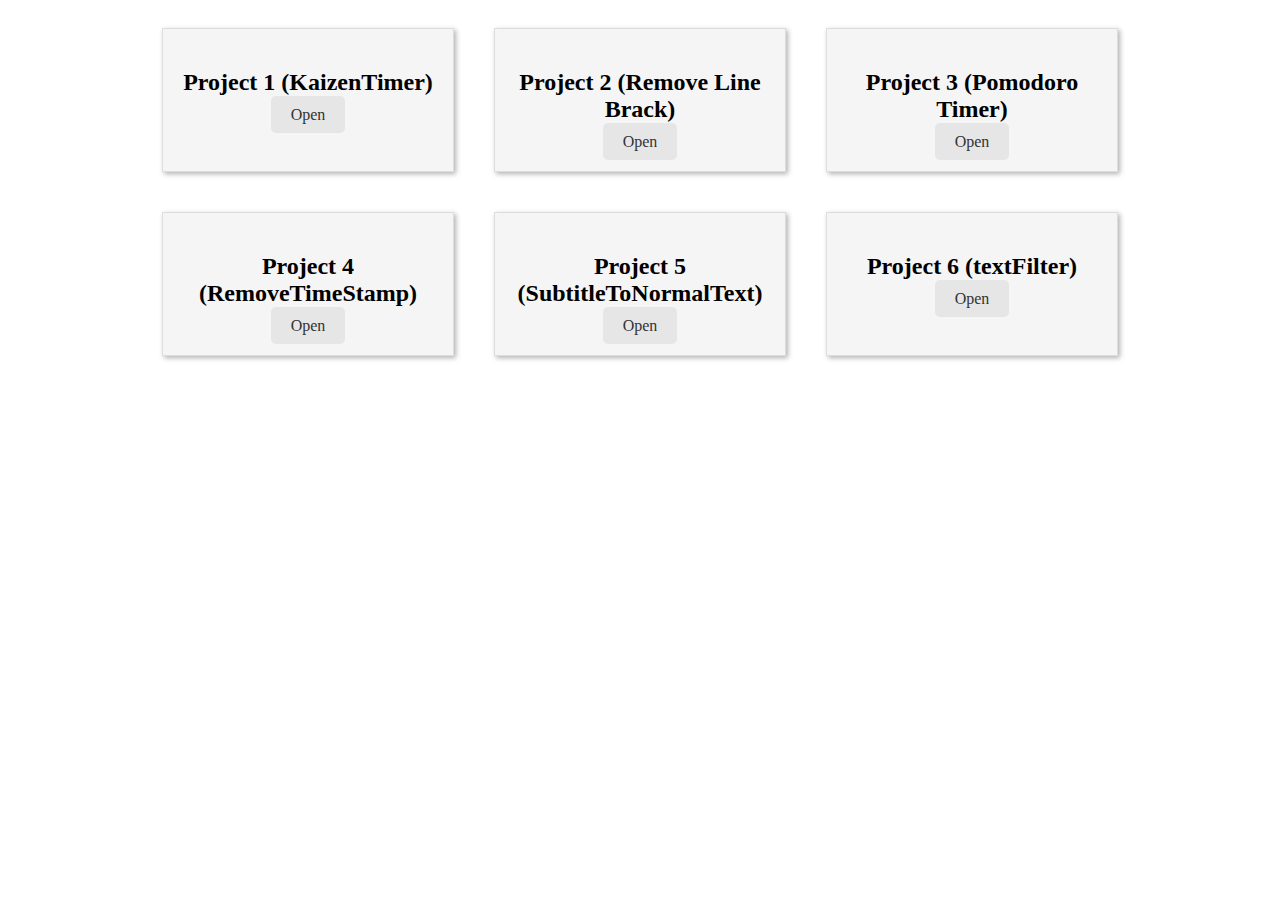
<file: index.html>
<!DOCTYPE html>
<html>
  <head>
    <title>আমার প্রোজেক্ট</title>
    <link rel="stylesheet" href="style.css" />
  </head>
  <body>
    <div class="container">
      <div class="card">
        <h2>Project 1 (KaizenTimer)</h2>
        <a href="./KaizenTimer/index.html">Open</a>
      </div>
      <div class="card">
        <h2>Project 2 (Remove Line Brack)</h2>
        <a href="./RemoveLineBrack/RemoveLineBrack.html">Open</a>
      </div>
      <div class="card">
        <h2>Project 3 (Pomodoro Timer)</h2>
        <a href="./PomodoroTimer/index.html">Open</a>
      </div>
      <div class="card">
        <h2>Project 4 (RemoveTimeStamp)</h2>
        <a href="./RemoveTimeStamp/index.html">Open</a>
      </div>

      <div class="card">
        <h2>Project 5 (SubtitleToNormalText)</h2>
        <a href="./SubtitleToNormalText/index.html">Open</a>
      </div>
	  <div class="card">
        <h2>Project 6 (textFilter)</h2>
        <a href="./textFilter/index.html">Open</a>
      </div>
    </div>
  </body>
</html>
</file>
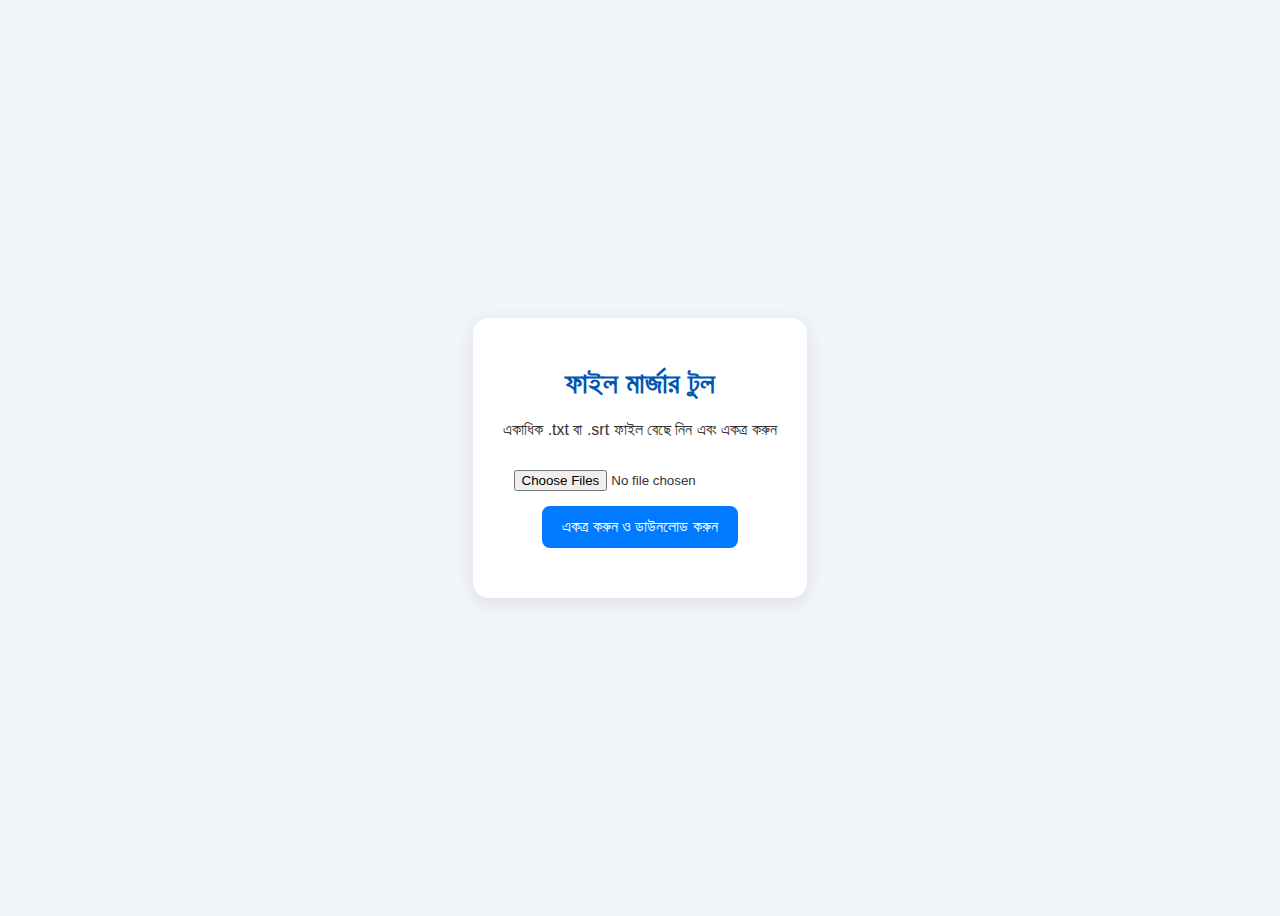
<file: addfile/index.html>
<!DOCTYPE html>
<html lang="bn">
<head>
<meta charset="UTF-8">
<meta name="viewport" content="width=device-width, initial-scale=1.0">
<title>ফাইল মার্জার টুল</title>
<style>
  body {
    font-family: "Segoe UI", sans-serif;
    background: #f2f6fa;
    color: #333;
    display: flex;
    flex-direction: column;
    align-items: center;
    justify-content: center;
    height: 100vh;
  }

  .container {
    background: white;
    padding: 30px;
    border-radius: 16px;
    box-shadow: 0 4px 20px rgba(0,0,0,0.1);
    max-width: 450px;
    text-align: center;
  }

  h1 {
    margin-bottom: 20px;
    font-size: 1.8rem;
    color: #0056b3;
  }

  input[type="file"] {
    margin: 15px 0;
  }

  button {
    background: #007bff;
    color: white;
    border: none;
    padding: 12px 20px;
    font-size: 16px;
    border-radius: 8px;
    cursor: pointer;
    transition: background 0.3s;
  }

  button:hover {
    background: #0056b3;
  }

  .output {
    margin-top: 20px;
    word-wrap: break-word;
  }
</style>
</head>
<body>
  <div class="container">
    <h1>ফাইল মার্জার টুল</h1>
    <p>একাধিক .txt বা .srt ফাইল বেছে নিন এবং একত্র করুন</p>
    <input type="file" id="fileInput" multiple accept=".txt,.srt">
    <br>
    <button id="mergeBtn">একত্র করুন ও ডাউনলোড করুন</button>
    <div class="output" id="output"></div>
  </div>

  <script>
    document.getElementById("mergeBtn").addEventListener("click", async () => {
      const files = document.getElementById("fileInput").files;
      if (files.length === 0) {
        alert("দয়া করে অন্তত একটি ফাইল নির্বাচন করুন!");
        return;
      }

      let mergedText = "";

      for (let i = 0; i < files.length; i++) {
        const file = files[i];
        const text = await file.text();
        mergedText += `\n\n=== ${file.name} ===\n` + text;
      }

      const blob = new Blob([mergedText], { type: "text/plain" });
      const url = URL.createObjectURL(blob);
      const a = document.createElement("a");
      a.href = url;
      a.download = "merged_file.txt";
      a.click();
      URL.revokeObjectURL(url);

      document.getElementById("output").innerText = "✅ ফাইল সফলভাবে একত্রিত হয়েছে এবং ডাউনলোড শুরু হয়েছে!";
    });
  </script>
</body>
</html>
</file>
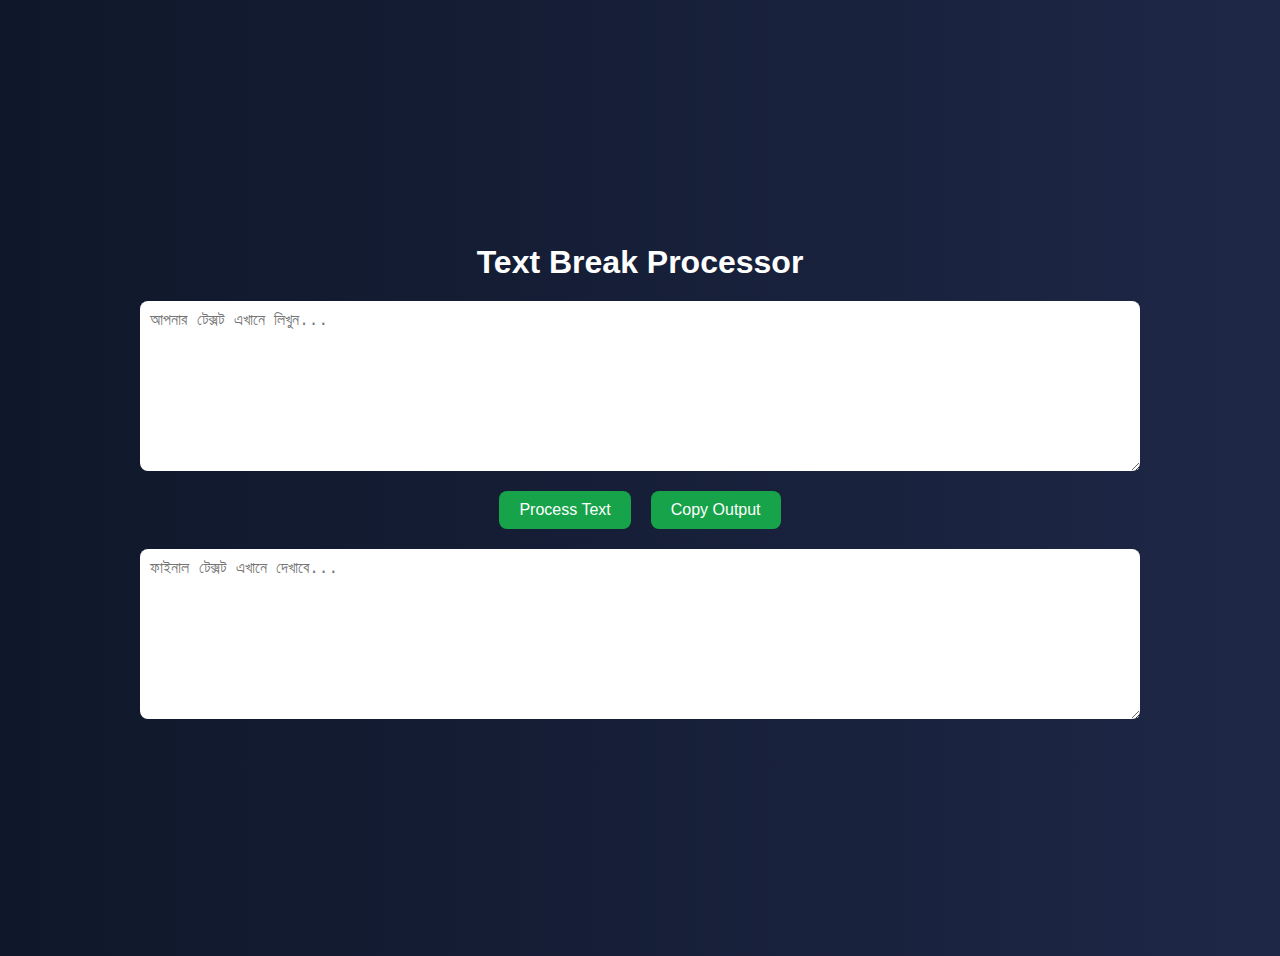
<file: addLineBrake/index.html>
<!DOCTYPE html>
<html lang="bn">
<head>
  <meta charset="UTF-8" />
  <meta name="viewport" content="width=device-width, initial-scale=1.0" />
  <title>Text Break Processor</title>
  <style>
    body {
      font-family: Arial, sans-serif;
      background: linear-gradient(to right, #0f172a, #1e2746);
      color: white;
      display: flex;
      flex-direction: column;
      align-items: center;
      justify-content: center;
      min-height: 100vh;
      padding: 20px;
    }
    textarea {
      width: 80%;
      height: 150px;
      margin-bottom: 15px;
      padding: 10px;
      font-size: 16px;
      border-radius: 8px;
      border: none;
      outline: none;
      resize: vertical;
    }
    button {
      background-color: #16a34a;
      color: white;
      border: none;
      padding: 10px 20px;
      border-radius: 8px;
      cursor: pointer;
      font-size: 16px;
      margin: 5px;
      transition: background 0.3s ease;
    }
    button:hover {
      background-color: #15803d;
    }
    h1 {
      margin-bottom: 20px;
    }
    .btn-group {
      display: flex;
      justify-content: center;
      gap: 10px;
      margin-bottom: 15px;
    }
  </style>
</head>
<body>
  <h1>Text Break Processor</h1>

  <textarea id="inputText" placeholder="আপনার টেক্সট এখানে লিখুন..."></textarea>

  <div class="btn-group">
    <button onclick="processText()">Process Text</button>
    <button onclick="copyOutput()">Copy Output</button>
  </div>

  <textarea id="outputText" placeholder="ফাইনাল টেক্সট এখানে দেখাবে..." readonly></textarea>

  <script>
    function processText() {
      let text = document.getElementById("inputText").value;

      // প্রথমে === কে দুইটি লাইন ব্রেক + ## + স্পেস এ পরিবর্তন করা
      text = text.replace(/===/g, "\r\n\r\n## ");

      // তারপর == কে একটি লাইন ব্রেকে পরিবর্তন করা
      text = text.replace(/==/g, "\r\n");

      document.getElementById("outputText").value = text;
    }

    function copyOutput() {
      const output = document.getElementById("outputText");
      output.select();
      document.execCommand("copy");

      // কপি হলে ভিজ্যুয়াল ফিডব্যাক
      const original = event.target.innerText;
      event.target.innerText = "Copied!";
      setTimeout(() => (event.target.innerText = original), 1000);
    }
  </script>
</body>
</html>
</file>
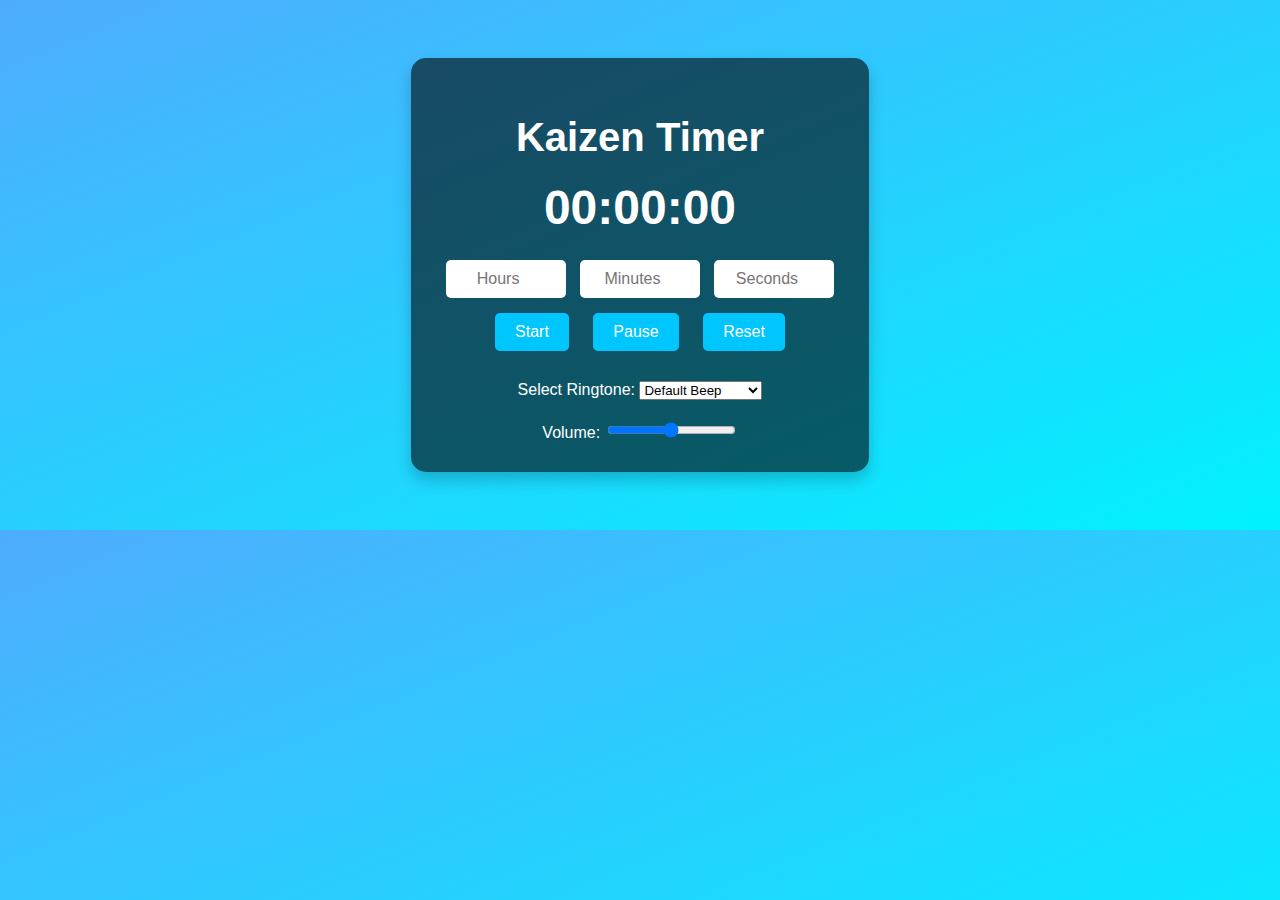
<file: KaizenTimer/index.html>
<!DOCTYPE html>
<html lang="en">
  <head>
    <meta charset="UTF-8" />
    <meta name="viewport" content="width=device-width, initial-scale=1.0" />
    <title>Kaizen Timer</title>
    <link rel="stylesheet" href="style.css" />
  </head>
  <body>
    <div class="timer-container">
      <h1>Kaizen Timer</h1>
      <div class="timer-display" id="timer-display">00:00:00</div>
      <div class="controls">
        <div class="time-inputs">
          <input
            type="number"
            id="hours"
            placeholder="Hours"
            min="0"
            max="23"
          />
          <input
            type="number"
            id="minutes"
            placeholder="Minutes"
            min="0"
            max="59"
          />
          <input
            type="number"
            id="seconds"
            placeholder="Seconds"
            min="0"
            max="59"
          />
        </div>
        <button onclick="startTimer()">Start</button>
        <button onclick="pauseTimer()">Pause</button>
        <button onclick="resetTimer()">Reset</button>
      </div>
      <div class="ringtone-controls">
        <label for="ringtone">Select Ringtone: </label>
        <select id="ringtone" onchange="changeRingtone()">
          <option value="beep">Default Beep</option>
          <option value="alarm">Alarm Tone</option>
          <option value="default">flute</option>
          <option value="custom">Custom (Upload)</option>
        </select>
        <input
          type="file"
          id="custom-ringtone"
          accept="audio/*"
          style="display: none"
          onchange="uploadRingtone(this)"
        />
      </div>
      <div class="volume-controls">
        <label for="volume">Volume: </label>
        <input
          type="range"
          id="volume"
          min="0"
          max="1"
          step="0.1"
          value="0.5"
          onchange="adjustVolume(this.value)"
        />
      </div>
      <div class="stop-alarm" style="display: none" id="stop-alarm-container">
        <button onclick="stopAlarm()">Stop Alarm</button>
      </div>
    </div>
    <audio id="timer-sound"></audio>
    <script src="script.js"></script>
  </body>
</html>
</file>
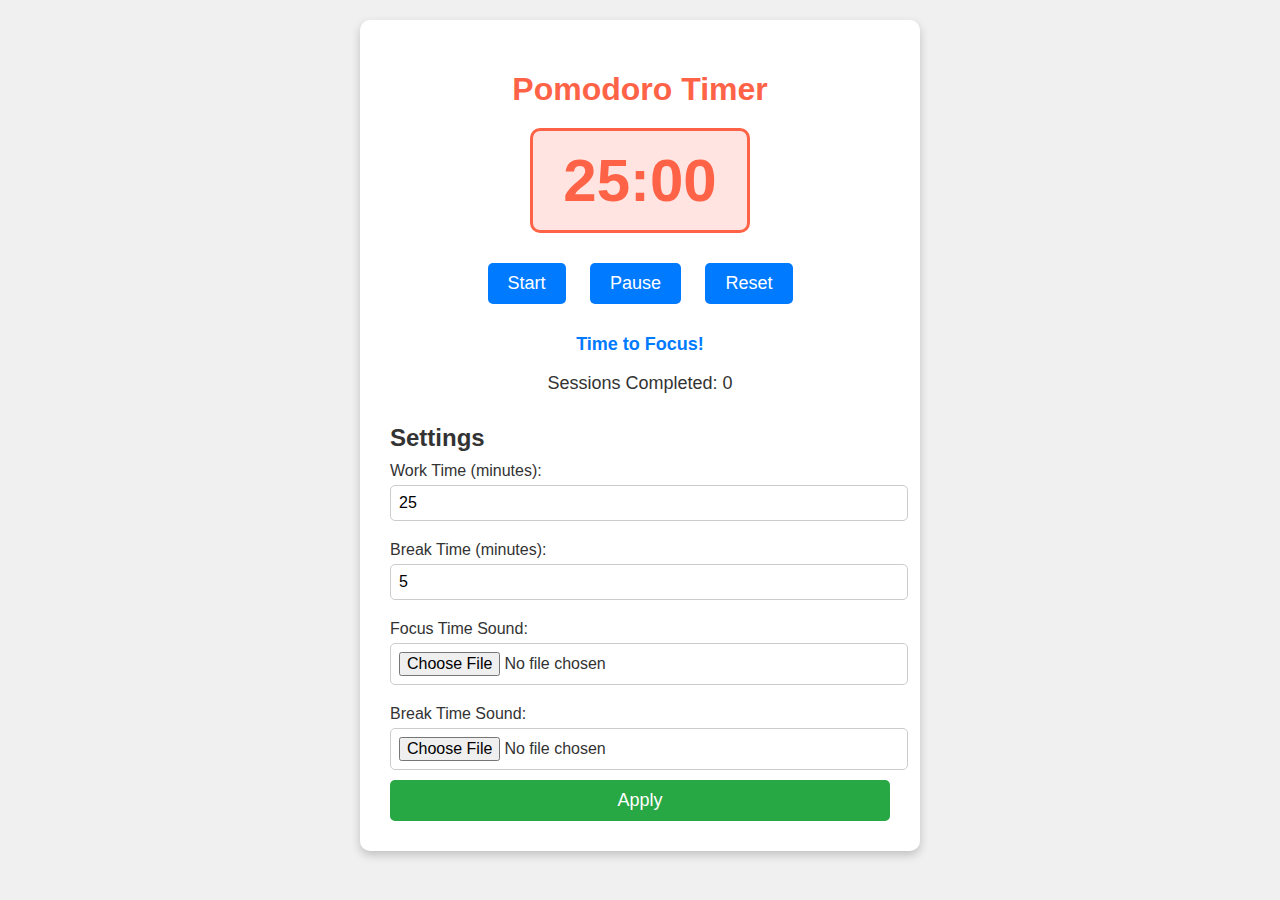
<file: PomodoroTimer/index.html>
<!DOCTYPE html>
<html lang="en">
  <head>
    <meta charset="UTF-8" />
    <meta name="viewport" content="width=device-width, initial-scale=1.0" />
    <title>Pomodoro Timer</title>
    <link rel="stylesheet" href="styles.css" />
  </head>
  <body>
    <div class="container">
      <h1>Pomodoro Timer</h1>
      <div class="timer">
        <span id="time-display">25:00</span>
      </div>
      <div class="controls">
        <button id="start">Start</button>
        <button id="pause">Pause</button>
        <button id="reset">Reset</button>
      </div>
      <div class="session-info">
        <p id="status-text">Time to Focus!</p>
        <p>Sessions Completed: <span id="session-count">0</span></p>
      </div>
      <div class="settings">
        <h2>Settings</h2>
        <label for="work-time">Work Time (minutes):</label>
        <input type="number" id="work-time" value="25" min="1" max="60" />
        <label for="break-time">Break Time (minutes):</label>
        <input type="number" id="break-time" value="5" min="1" max="15" />

        <label for="focus-sound">Focus Time Sound:</label>
        <input type="file" id="focus-sound" accept="audio/*" />

        <label for="break-sound">Break Time Sound:</label>
        <input type="file" id="break-sound" accept="audio/*" />

        <button id="apply-settings">Apply</button>
      </div>
    </div>
    <script src="script.js"></script>
  </body>
</html>
</file>
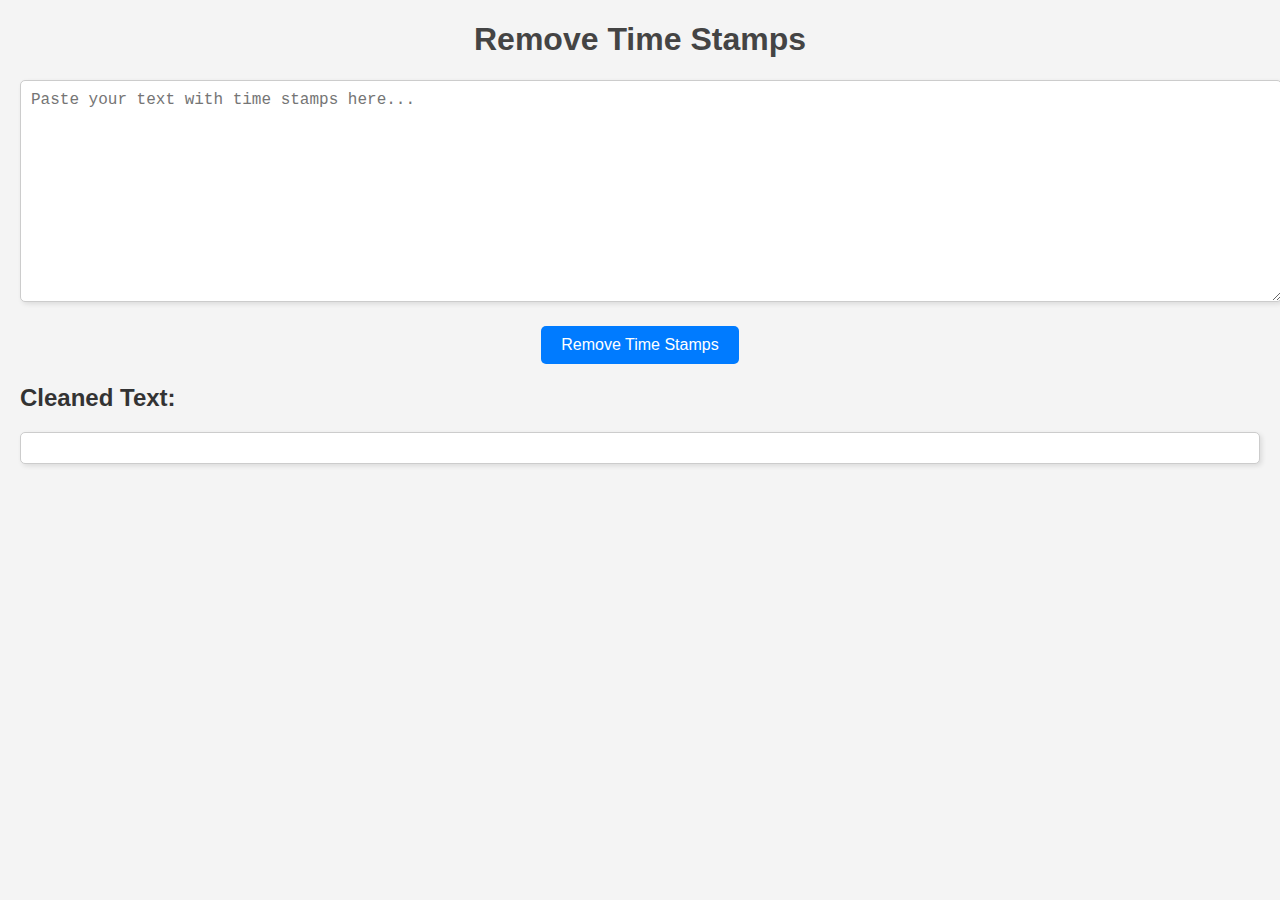
<file: RemoveTimeStamp/index.html>
<!DOCTYPE html>
<html lang="en">
  <head>
    <meta charset="UTF-8" />
    <meta name="viewport" content="width=device-width, initial-scale=1.0" />
    <title>Remove Time Stamps</title>
    <link rel="stylesheet" href="./styles.css" />
  </head>
  <body>
    <h1>Remove Time Stamps</h1>
    <textarea
      id="inputText"
      placeholder="Paste your text with time stamps here..."
    ></textarea>
    <button onclick="removeTimeStamps()">Remove Time Stamps</button>
    <h2>Cleaned Text:</h2>
    <div class="output" id="outputText"></div>

    <script>
      function removeTimeStamps() {
        // Fetch input text
        const inputText = document.getElementById("inputText").value;

        // Regular expression to match time stamps
        const timeStampPattern =
          /\d{4}:\d{2}:\d{2},\d{3} --> \d{2}:\d{2}:\d{2},\d{3}/g;

        // Replace matched time stamps with empty string
        const cleanedText = inputText
          .replace(timeStampPattern, "")
          .replace(/\n\s*\n/g, "\n");

        // Display the cleaned text
        document.getElementById("outputText").textContent = cleanedText.trim();
      }
    </script>
  </body>
</html>
</file>
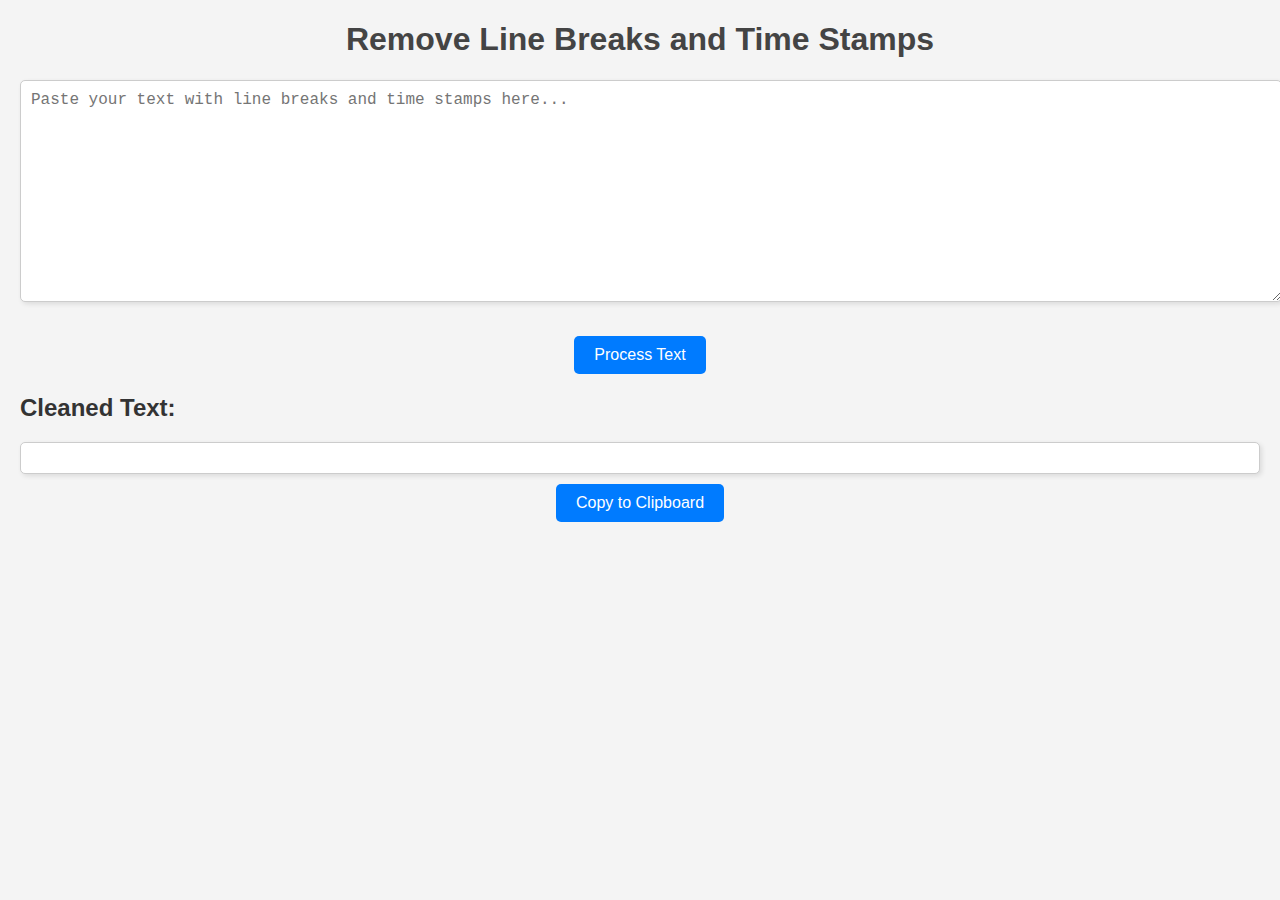
<file: SubtitleToNormalText/index.html>
<!DOCTYPE html>
<html lang="en">
  <head>
    <meta charset="UTF-8" />
    <meta name="viewport" content="width=device-width, initial-scale=1.0" />
    <title>Remove Time Stamps and Line Breaks</title>
    <style>
      body {
        font-family: Arial, sans-serif;
        margin: 20px;
        background-color: #f4f4f4;
        color: #333;
      }
      h1 {
        text-align: center;
        color: #444;
      }
      textarea {
        width: 100%;
        height: 200px;
        margin-bottom: 20px;
        padding: 10px;
        font-size: 16px;
        border: 1px solid #ccc;
        border-radius: 5px;
        box-shadow: 2px 2px 5px rgba(0, 0, 0, 0.1);
      }
      button {
        display: block;
        margin: 10px auto;
        padding: 10px 20px;
        font-size: 16px;
        background-color: #007bff;
        color: #fff;
        border: none;
        border-radius: 5px;
        cursor: pointer;
        transition: background-color 0.3s;
      }
      button:hover {
        background-color: #0056b3;
      }
      .output {
        background-color: #fff;
        padding: 15px;
        border: 1px solid #ccc;
        border-radius: 5px;
        box-shadow: 2px 2px 5px rgba(0, 0, 0, 0.1);
        white-space: pre-wrap;
      }
    </style>
  </head>
  <body>
    <h1>Remove Line Breaks and Time Stamps</h1>
    <textarea
      id="inputText"
      placeholder="Paste your text with line breaks and time stamps here..."
    ></textarea>
    <button onclick="processText()">Process Text</button>
    <h2>Cleaned Text:</h2>
    <div class="output" id="outputText"></div>
    <button onclick="copyToClipboard()">Copy to Clipboard</button>

    <script>
      function processText() {
        // Fetch input text
        let inputText = document.getElementById("inputText").value;

        // Step 1: Remove all line breaks
        const noLineBreaks = inputText.replace(/(\r\n|\r|\n)/g, "");

        // Step 2: Remove all time stamps
        const timeStampPattern =
          /\d{1,4}:\d{2}:\d{2},\d{3} --> \d{1,4}:\d{2}:\d{2},\d{3}/g;
        const cleanedText = noLineBreaks
          .replace(timeStampPattern, "")
          .replace(/\s{2,}/g, " ");

        // Display the cleaned text
        document.getElementById("outputText").textContent = cleanedText.trim();
      }

      function copyToClipboard() {
        // Get the output text
        const outputText = document.getElementById("outputText").textContent;

        // Copy text to clipboard
        navigator.clipboard
          .writeText(outputText)
          .then(() => {
            alert("Text copied to clipboard!");
          })
          .catch((err) => {
            console.error("Error copying text: ", err);
          });
      }
    </script>
  </body>
</html>
</file>
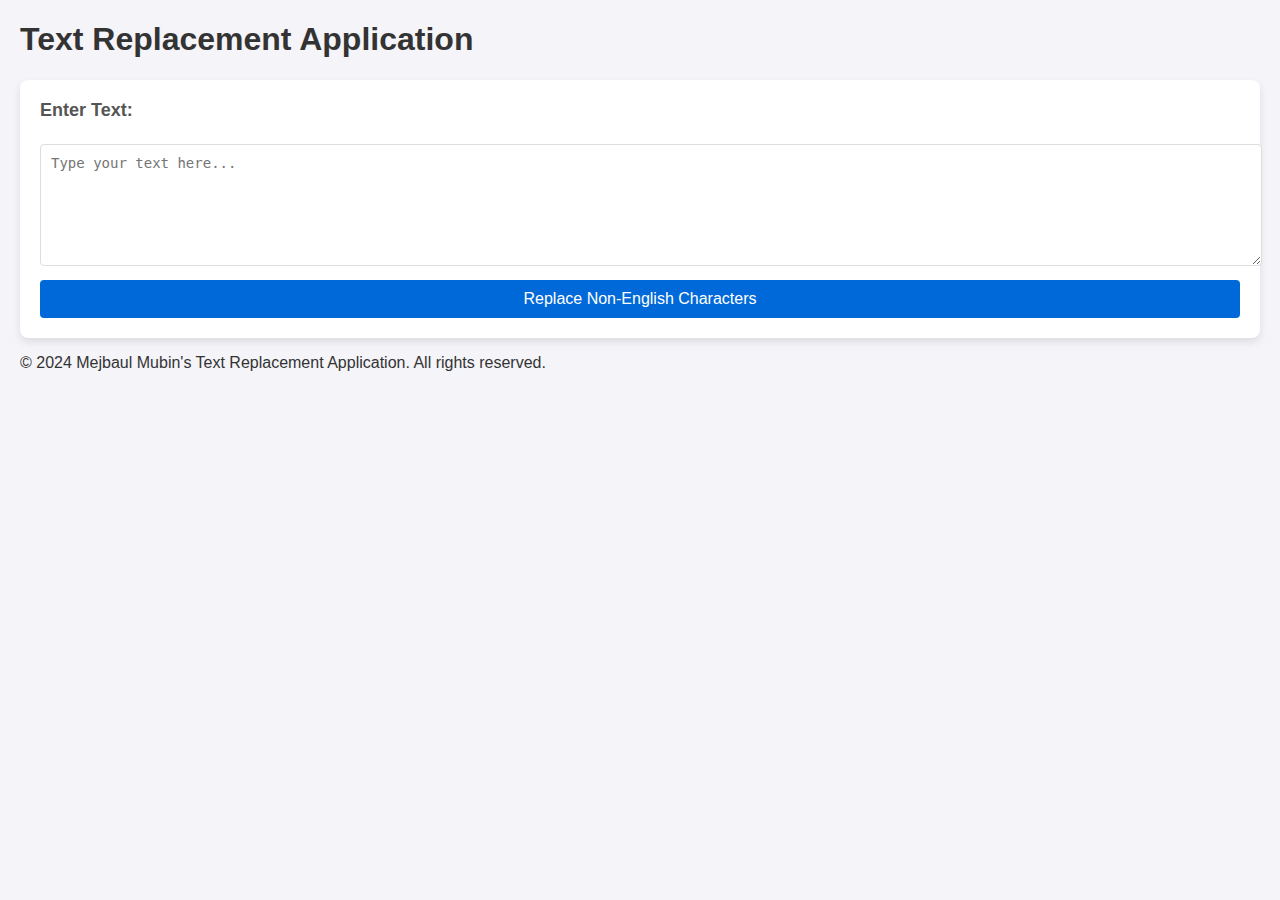
<file: textFilter/index.html>
<!DOCTYPE html>
<html lang="en">
  <head>
    <meta charset="UTF-8" />
    <meta name="viewport" content="width=device-width, initial-scale=1.0" />
    <title>Text Replacement</title>
    <link rel="stylesheet" href="./styles.css" />
  </head>
  <body>
    <header>
      <h1>Text Replacement Application</h1>
    </header>
    <div class="container">
      <form id="textForm">
        <label for="userInput">Enter Text:</label><br />
        <textarea
          id="userInput"
          name="userInput"
          placeholder="Type your text here..."
        ></textarea
        ><br />
        <button type="button" id="replaceButton">
          Replace Non-English Characters
        </button>
      </form>
    </div>
    <div class="result" id="resultContainer" style="display: none">
      <h2>Resulting Text:</h2>
      <textarea id="outputText" readonly></textarea><br />
      <button type="button" id="copyButton">Copy Text</button>
    </div>
    <footer>
      <p>
        &copy; 2024 Mejbaul Mubin's Text Replacement Application. All rights
        reserved.
      </p>
    </footer>

    <script src="script.js"></script>
  </body>
</html>
</file>
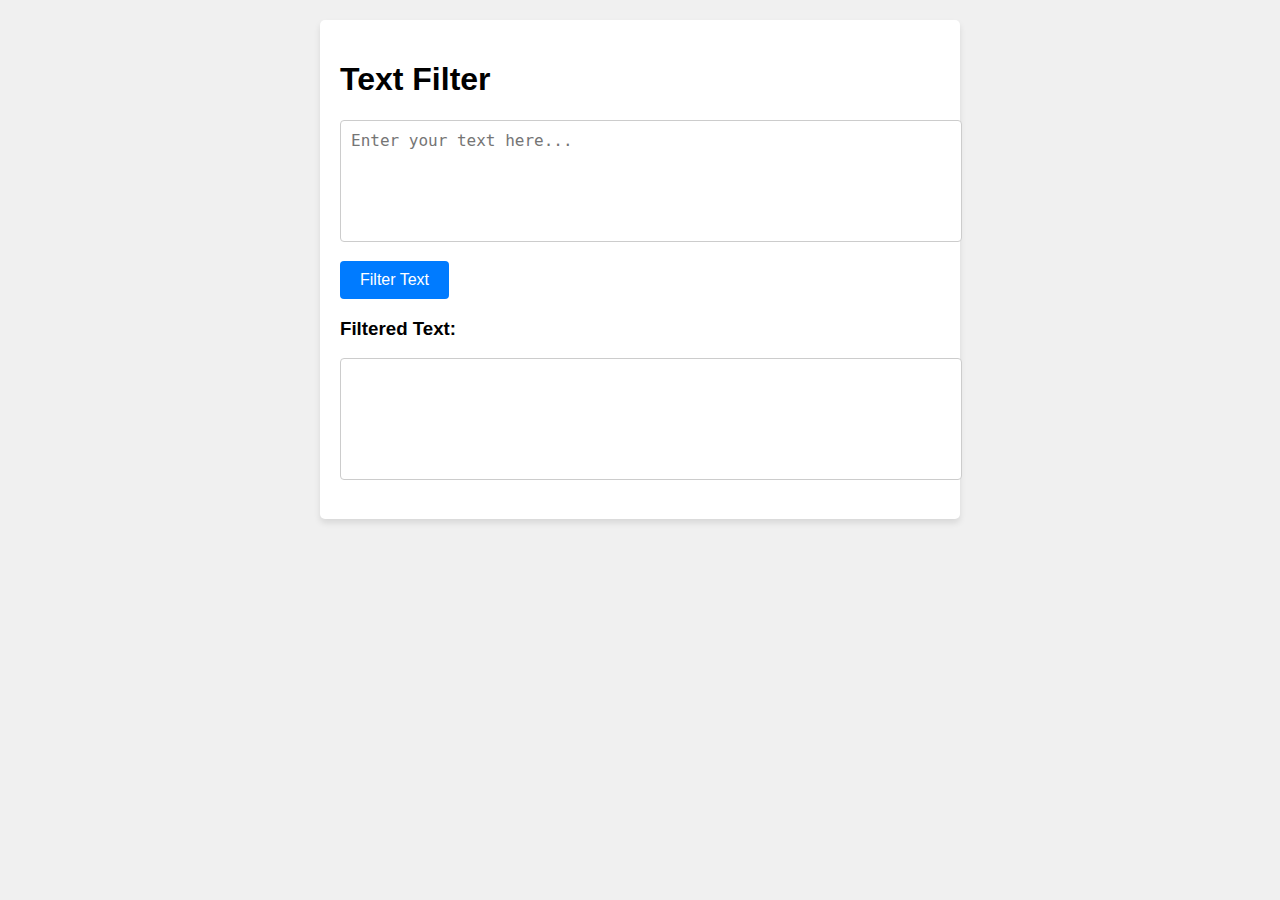
<file: textFilter/test/01/index.html>
<!DOCTYPE html>
<html lang="en">
<head>
    <meta charset="UTF-8">
    <meta name="viewport" content="width=device-width, initial-scale=1.0">
    <title>Remove Numbers and Symbols</title>
    <link rel="stylesheet" href="style.css">
</head>
<body>
    <div class="container">
        <h1>Text Filter</h1>
        <textarea id="inputText" placeholder="Enter your text here..."></textarea>
        <button id="filterButton">Filter Text</button>
        <h3>Filtered Text:</h3>
        <textarea id="outputText" readonly></textarea>
    </div>
    <script src="script.js"></script>
</body>
</html>
</file>
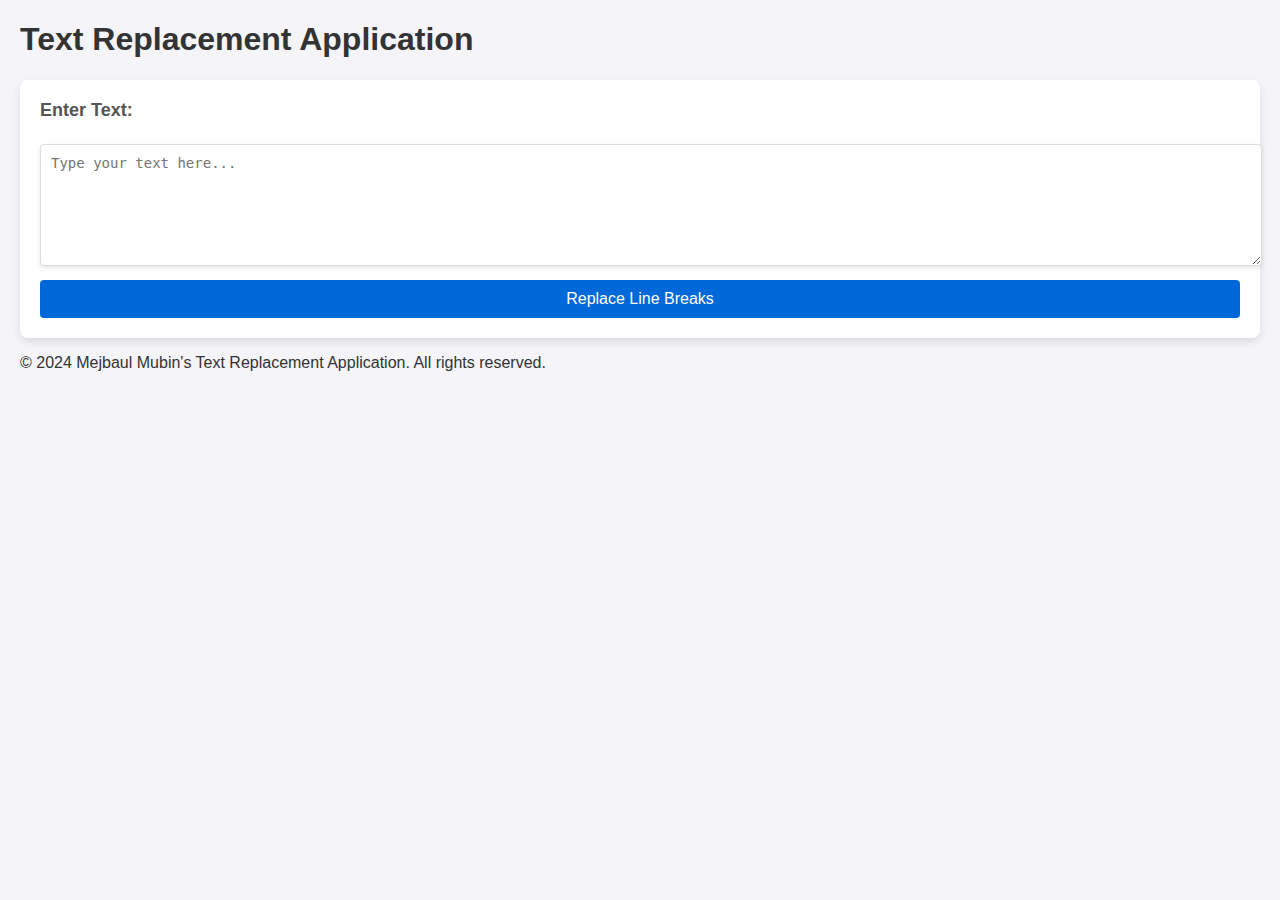
<file: RemoveLineBrack/RemoveLineBrack.html>
<!DOCTYPE html>
<html lang="en">
  <head>
    <meta charset="UTF-8" />
    <meta name="viewport" content="width=device-width, initial-scale=1.0" />
    <title>Text Replacement</title>
    <link rel="stylesheet" href="./styles.css" />
  </head>
  <body>
    <header>
      <h1>Text Replacement Application</h1>
    </header>
    <div class="container">
      <form id="textForm">
        <label for="userInput">Enter Text:</label><br />
        <textarea
          id="userInput"
          name="userInput"
          placeholder="Type your text here..."
        ></textarea
        ><br />
        <button type="button" id="replaceButton">Replace Line Breaks</button>
      </form>
    </div>
    <div class="result" id="resultContainer" style="display: none">
      <h2>Resulting Text:</h2>
      <textarea id="resultText" readonly></textarea><br />
      <button type="button" id="copyButton">Copy Text</button>
    </div>
    <footer>
      <p>
        &copy; 2024 Mejbaul Mubin's Text Replacement Application. All rights
        reserved.
      </p>
    </footer>

    <script>
      // Handle the replace button click event
      document
        .getElementById("replaceButton")
        .addEventListener("click", function () {
          // Get user input from the textarea
          const userInput = document.getElementById("userInput").value;

          // Replace line breaks (\n) with an empty string
          const replacedText = userInput.replace(/(\r\n|\r|\n)/g, "");

          // Display the result in the result container
          const resultContainer = document.getElementById("resultContainer");
          const resultText = document.getElementById("resultText");
          resultText.value = replacedText;
          resultContainer.style.display = "block";
        });

      // Handle the copy button click event
      document
        .getElementById("copyButton")
        .addEventListener("click", function () {
          const resultText = document.getElementById("resultText");
          resultText.select();
          resultText.setSelectionRange(0, 99999); // For mobile devices

          try {
            const successful = document.execCommand("copy");
            if (successful) {
              alert("Text copied to clipboard!");
            } else {
              alert("Failed to copy text.");
            }
          } catch (err) {
            alert("Browser does not support copying.");
          }

          // Deselect the text
          window.getSelection().removeAllRanges();
        });
    </script>
  </body>
</html>
</file>
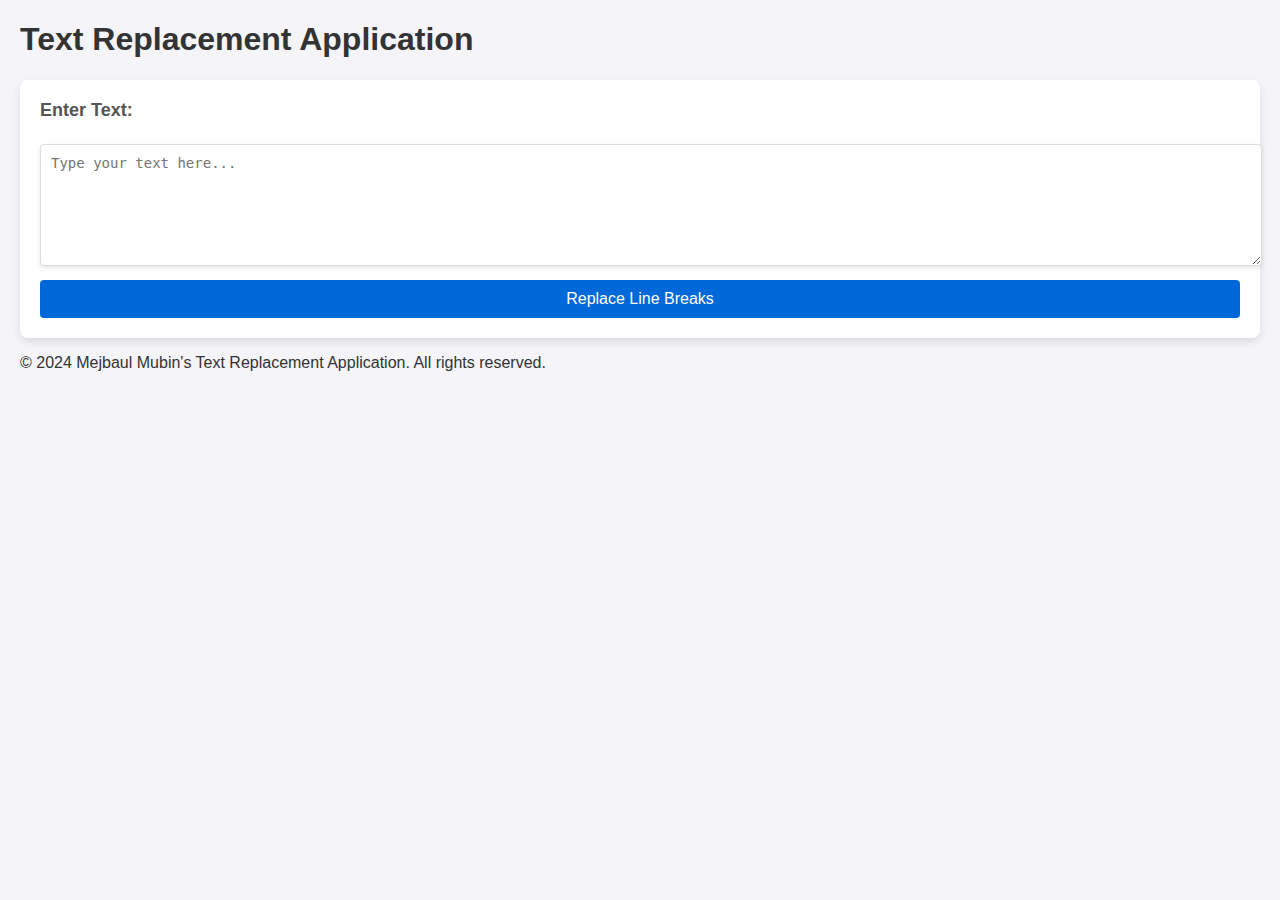
<file: RemoveLineBrack/RemoveLineBrackOld.html>
<!DOCTYPE html>
<html lang="en">
  <head>
    <meta charset="UTF-8" />
    <meta name="viewport" content="width=device-width, initial-scale=1.0" />
    <title>Text Replacement Example</title>
    <link rel="stylesheet" href="./styles.css" />
  </head>
  <body>
    <header>
      <h1>Text Replacement Application</h1>
    </header>
    <div class="container">
      <form id="textForm">
        <label for="userInput">Enter Text:</label><br />
        <textarea
          id="userInput"
          name="userInput"
          placeholder="Type your text here..."
        ></textarea
        ><br />
        <button type="button" id="replaceButton">Replace Line Breaks</button>
      </form>
    </div>
    <div class="result" id="resultContainer" style="display: none">
      <h2>Resulting Text:</h2>
      <textarea id="resultText" readonly></textarea>
    </div>
    <footer>
      <p>
        &copy; 2024 Mejbaul Mubin's Text Replacement Application. All rights
        reserved.
      </p>
    </footer>

    <script>
      // Handle the button click event
      document
        .getElementById("replaceButton")
        .addEventListener("click", function () {
          // Get user input from the textarea
          const userInput = document.getElementById("userInput").value;

          // Replace line breaks (\n) with an empty string
          const replacedText = userInput.replace(/(\r\n|\r|\n)/g, "");

          // Display the result in the result container
          const resultContainer = document.getElementById("resultContainer");
          const resultText = document.getElementById("resultText");
          resultText.value = replacedText;
          resultContainer.style.display = "block";
        });
    </script>
  </body>
</html>
</file>
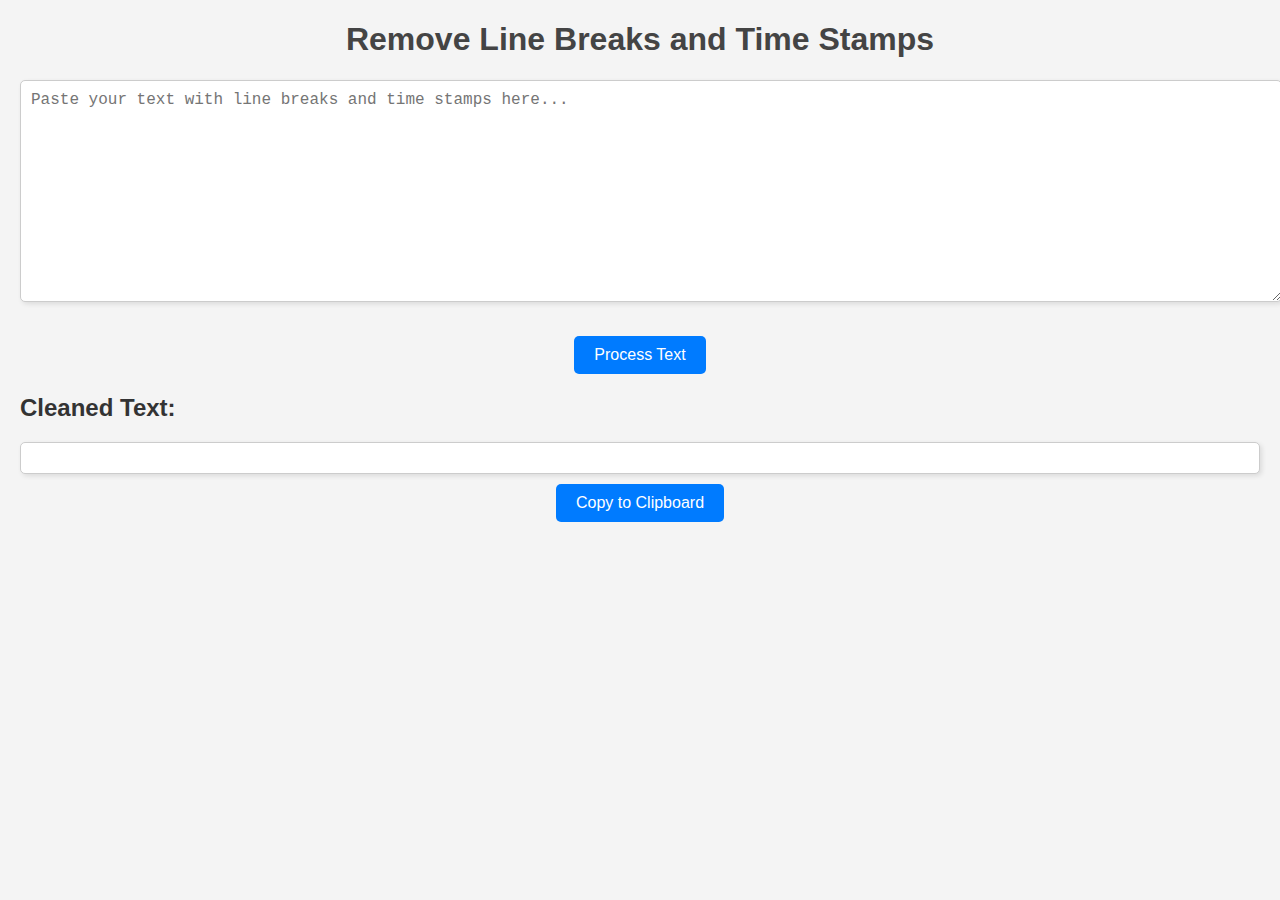
<file: SubtitleToNormalText/index3.html>
<!DOCTYPE html>
<html lang="en">
  <head>
    <meta charset="UTF-8" />
    <meta name="viewport" content="width=device-width, initial-scale=1.0" />
    <title>Remove Time Stamps and Line Breaks</title>
    <style>
      body {
        font-family: Arial, sans-serif;
        margin: 20px;
        background-color: #f4f4f4;
        color: #333;
      }
      h1 {
        text-align: center;
        color: #444;
      }
      textarea {
        width: 100%;
        height: 200px;
        margin-bottom: 20px;
        padding: 10px;
        font-size: 16px;
        border: 1px solid #ccc;
        border-radius: 5px;
        box-shadow: 2px 2px 5px rgba(0, 0, 0, 0.1);
      }
      button {
        display: block;
        margin: 10px auto;
        padding: 10px 20px;
        font-size: 16px;
        background-color: #007bff;
        color: #fff;
        border: none;
        border-radius: 5px;
        cursor: pointer;
        transition: background-color 0.3s;
      }
      button:hover {
        background-color: #0056b3;
      }
      .output {
        background-color: #fff;
        padding: 15px;
        border: 1px solid #ccc;
        border-radius: 5px;
        box-shadow: 2px 2px 5px rgba(0, 0, 0, 0.1);
        white-space: pre-wrap;
      }
    </style>
  </head>
  <body>
    <h1>Remove Line Breaks and Time Stamps</h1>
    <textarea
      id="inputText"
      placeholder="Paste your text with line breaks and time stamps here..."
    ></textarea>
    <button onclick="processText()">Process Text</button>
    <h2>Cleaned Text:</h2>
    <div class="output" id="outputText"></div>
    <button onclick="copyToClipboard()">Copy to Clipboard</button>

    <script>
      function processText() {
        // Fetch input text
        let inputText = document.getElementById("inputText").value;

        // Step 1: Remove all line breaks
        const noLineBreaks = inputText.replace(/(\r\n|\r|\n)/g, " ");

        // Step 2: Remove all time stamps
        const timeStampPattern =
          /\d{1,4}:\d{2}:\d{2},\d{3} --> \d{1,4}:\d{2}:\d{2},\d{3}/g;
        const cleanedText = noLineBreaks
          .replace(timeStampPattern, "")
          .replace(/\s{2,}/g, " ");

        // Display the cleaned text
        document.getElementById("outputText").textContent = cleanedText.trim();
      }

      function copyToClipboard() {
        // Get the output text
        const outputText = document.getElementById("outputText").textContent;

        // Copy text to clipboard
        navigator.clipboard
          .writeText(outputText)
          .then(() => {
            alert("Text copied to clipboard!");
          })
          .catch((err) => {
            console.error("Error copying text: ", err);
          });
      }
    </script>
  </body>
</html>
</file>
<file: style.css>
.container {
    display: flex;
    flex-wrap: wrap;
    justify-content: center;
}

.card {
    width: 250px;
    margin: 20px;
    padding: 20px;
    border: 1px solid #ddd;
    box-shadow: 2px 2px 5px rgba(0, 0, 0, 0.3);
    text-align: center;
    background-color: #f5f5f5;
}

.card h2 {
    margin-bottom: 10px;
}

.card a {
    text-decoration: none;
    color: #333;
    padding: 10px 20px;
    background-color: #e6e6e6;
    border-radius: 5px;
}
</file>
<file: KaizenTimer/style.css>
body {
    font-family: 'Arial', sans-serif;
    background: linear-gradient(to bottom right, #4facfe, #00f2fe);
    color: #fff;
    text-align: center;
    padding: 50px;
}

.timer-container {
    background: rgba(0, 0, 0, 0.6);
    border-radius: 15px;
    padding: 30px;
    display: inline-block;
    box-shadow: 0 8px 15px rgba(0, 0, 0, 0.2);
}

.timer-container h1 {
    font-size: 2.5rem;
    margin-bottom: 20px;
}

.timer-display {
    font-size: 3rem;
    margin: 20px 0;
    font-weight: bold;
}

.controls {
    margin-top: 20px;
}

.time-inputs input {
    padding: 10px;
    border: none;
    border-radius: 5px;
    font-size: 1rem;
    width: 100px;
    margin: 5px;
    text-align: center;
}

.controls button {
    background: #00c6ff;
    color: #fff;
    border: none;
    border-radius: 5px;
    padding: 10px 20px;
    font-size: 1rem;
    margin: 10px;
    cursor: pointer;
    transition: background 0.3s;
}

.controls button:hover {
    background: #0078cc;
}

.ringtone-controls,
.volume-controls {
    margin-top: 20px;
}
</file>
<file: PomodoroTimer/styles.css>
/* General Styles */
body {
  font-family: Arial, sans-serif;
  background-color: #f0f0f0;
  color: #333;
  text-align: center;
  padding: 20px;
  margin: 0;
}

.container {
  max-width: 500px;
  margin: 0 auto;
  background: #fff;
  padding: 30px;
  border-radius: 10px;
  box-shadow: 0 4px 10px rgba(0, 0, 0, 0.2);
}

h1 {
  font-size: 32px;
  color: #ff6347;
  margin-bottom: 20px;
}

.timer {
  font-size: 60px;
  font-weight: bold;
  margin-bottom: 20px;
  color: #ff6347;
}

#time-display {
  display: inline-block;
  padding: 15px 30px;
  border: 3px solid #ff6347;
  border-radius: 10px;
  background-color: #ffe4e1;
}

.controls button {
  margin: 10px;
  padding: 10px 20px;
  font-size: 18px;
  border: none;
  border-radius: 5px;
  cursor: pointer;
  color: #fff;
  background-color: #007bff;
  transition: background-color 0.3s;
}

.controls button:hover {
  background-color: #0056b3;
}

.session-info {
  margin-top: 20px;
  font-size: 18px;
}

#status-text {
  font-weight: bold;
  color: #007bff;
}

.settings {
  margin-top: 30px;
  text-align: left;
}

.settings h2 {
  font-size: 24px;
  margin-bottom: 10px;
  color: #333;
}

.settings label {
  display: block;
  font-size: 16px;
  margin: 10px 0 5px;
}

.settings input[type="number"],
.settings input[type="file"] {
  width: 100%;
  padding: 8px;
  font-size: 16px;
  margin-bottom: 10px;
  border: 1px solid #ccc;
  border-radius: 5px;
}

#apply-settings {
  width: 100%;
  padding: 10px;
  font-size: 18px;
  color: #fff;
  background-color: #28a745;
  border: none;
  border-radius: 5px;
  cursor: pointer;
}

#apply-settings:hover {
  background-color: #218838;
}
</file>
<file: RemoveTimeStamp/styles.css>
body {
  font-family: Arial, sans-serif;
  margin: 20px;
  background-color: #f4f4f4;
  color: #333;
}
h1 {
  text-align: center;
  color: #444;
}
textarea {
  width: 100%;
  height: 200px;
  margin-bottom: 20px;
  padding: 10px;
  font-size: 16px;
  border: 1px solid #ccc;
  border-radius: 5px;
  box-shadow: 2px 2px 5px rgba(0, 0, 0, 0.1);
}
button {
  display: block;
  margin: 0 auto 20px;
  padding: 10px 20px;
  font-size: 16px;
  background-color: #007bff;
  color: #fff;
  border: none;
  border-radius: 5px;
  cursor: pointer;
  transition: background-color 0.3s;
}
button:hover {
  background-color: #0056b3;
}
.output {
  background-color: #fff;
  padding: 15px;
  border: 1px solid #ccc;
  border-radius: 5px;
  box-shadow: 2px 2px 5px rgba(0, 0, 0, 0.1);
  white-space: pre-wrap;
}
</file>
<file: textFilter/styles.css>
/* Global styles for body */
body {
  font-family: Arial, sans-serif;
  background-color: #f4f4f9; /* Light background color */
  color: #333; /* Dark text color for readability */
  margin: 20px;
}

.container {
  background-color: #fff;
  border-radius: 8px;
  box-shadow: 0 4px 8px rgba(0, 0, 0, 0.1);
  padding: 20px;
  max-width: 100%;
  box-sizing: border-box;
  margin: auto;
}

/* Textarea styling */
textarea {
  width: 100%;
  height: 100px;
  margin-bottom: 10px;
  padding: 10px;
  border: 1px solid #ddd;
  border-radius: 4px;
  font-size: 14px;
  resize: vertical;
}

label {
  font-size: 18px;
  font-weight: bold;
  color: #555;
  margin-bottom: 5px;
  display: block;
}

/* Button styling */
button {
  width: 100%;
  padding: 10px;
  background-color: #0069d9;
  color: #fff;
  border: none;
  border-radius: 4px;
  font-size: 16px;
  cursor: pointer;
  transition: background-color 0.2s ease;
}

button:hover {
  background-color: #0053a4;
}

/* Result area styling */
.result {
  margin-top: 20px;
  background-color: #f8f9fa;
  padding: 15px;
  border-radius: 4px;
}

.result h2 {
  font-size: 18px;
  color: #333;
}

.result textarea {
  width: 100%;
  height: 100px;
  padding: 10px;
  border: 1px solid #ddd;
  border-radius: 4px;
  font-size: 14px;
  resize: vertical;
  background-color: #f9f9f9;
}
</file>
<file: textFilter/test/01/style.css>
body {
    font-family: Arial, sans-serif;
    margin: 0;
    padding: 20px;
    background-color: #f0f0f0;
}

.container {
    max-width: 600px;
    margin: 0 auto;
    padding: 20px;
    background: #fff;
    border-radius: 5px;
    box-shadow: 0 4px 6px rgba(0, 0, 0, 0.1);
}

textarea {
    width: 100%;
    height: 100px;
    margin-bottom: 15px;
    padding: 10px;
    border: 1px solid #ccc;
    border-radius: 4px;
    font-size: 16px;
    resize: none;
}

button {
    display: inline-block;
    padding: 10px 20px;
    background-color: #007BFF;
    color: #fff;
    border: none;
    border-radius: 4px;
    cursor: pointer;
    font-size: 16px;
}

button:hover {
    background-color: #0056b3;
}
</file>
<file: RemoveLineBrack/styles.css>
/* Global styles for body */
body {
  font-family: Arial, sans-serif;
  background-color: #f4f4f9; /* Light background color */
  color: #333; /* Dark text color for readability */
  margin: 20px;
}

.container {
  background-color: #fff;
  border-radius: 8px;
  box-shadow: 0 4px 8px rgba(0, 0, 0, 0.1);
  padding: 20px;
  max-width: 100%;
  box-sizing: border-box;
  margin: auto;
}

/* Textarea styling */
textarea {
  width: 100%;
  height: 100px;
  margin-bottom: 10px;
  padding: 10px;
  border: 1px solid #ddd; /* Slightly darker border */
  border-radius: 4px; /* Rounded corners */
  box-shadow: 0 2px 4px rgba(0, 0, 0, 0.1); /* Subtle shadow */
  font-size: 14px;
  resize: vertical; /* Allows vertical resizing */
}

label {
  font-size: 18px;
  font-weight: bold;
  color: #555; /* Slightly darker for better readability */
  margin-bottom: 5px;
  display: block;
}

/* Button styling */
button {
  width: 100%;
  padding: 10px;
  background-color: #0069d9; /* Slightly darker blue */
  color: #fff;
  border: none;
  border-radius: 4px;
  font-size: 16px;
  cursor: pointer;
  transition: background-color 0.2s ease; /* Slightly faster transition */
}

button:hover {
  background-color: #0053a4; /* Darker blue on hover */
}

/* Result area styling */
.result {
  margin-top: 20px;
  background-color: #f8f9fa; /* Slightly different background for result box */
  padding: 15px;
  border-radius: 4px; /* Rounded corners */
  box-shadow: 0 2px 4px rgba(0, 0, 0, 0.1); /* Subtle shadow for result box */
}

.result h2 {
  font-size: 18px;
  color: #333;
}

.result textarea {
  width: 100%;
  height: 100px;
  padding: 10px;
  border: 1px solid #ddd;
  border-radius: 4px;
  box-shadow: 0 2px 4px rgba(0, 0, 0, 0.1); /* Subtle shadow */
  font-size: 14px;
  resize: vertical;
  background-color: #f9f9f9; /* Light grey background */
}
</file>
